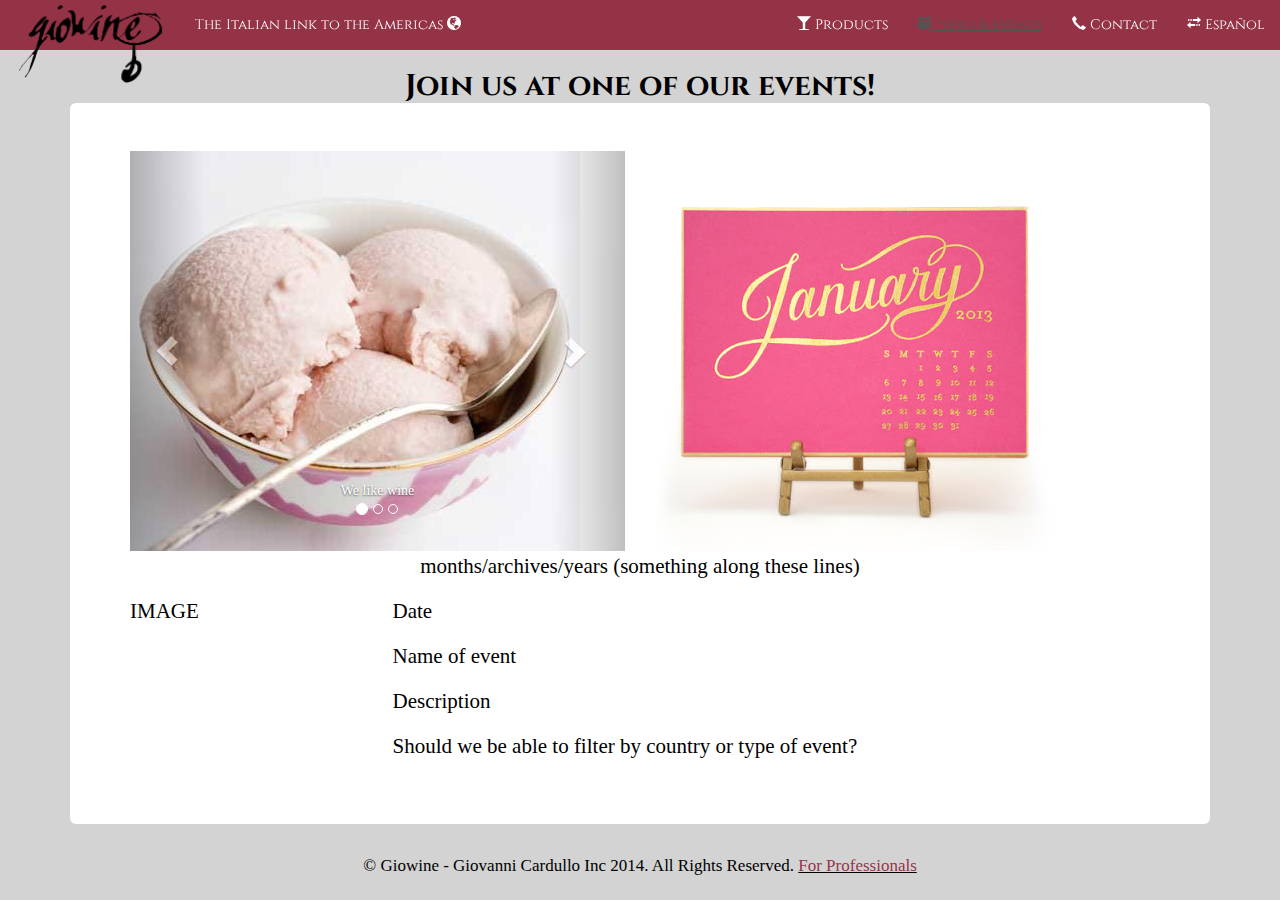
<file: calendar.html>
<!DOCTYPE html>
<html lang="en">
  <head>
    <meta charset="utf-8">
    <meta http-equiv="X-UA-Compatible" content="IE=edge">
    <meta name="viewport" content="width=device-width, initial-scale=1">
    <meta name="description" content="">
    <title>GioWine > Calendar</title>
  
     <!-- Exeternal CSS -->
     <link rel="stylesheet" href="http://cdn.leafletjs.com/leaflet-0.7.3/leaflet.css" />
     <script src="http://cdn.leafletjs.com/leaflet-0.7.3/leaflet.js"></script>
     <link href='http://fonts.googleapis.com/css?family=Cinzel' rel='stylesheet' type='text/css'>
     <link href="css/bootstrap.css" rel="stylesheet">
     <link href="css/main.css" rel="stylesheet">
     
     
  </head>

  <body>


  <header>
  
  <!-- Navbar -->
    <nav class="navbar navbar-default navbar-fixed-top">
      <div class="container-fluid">
        <!-- Brand and toggle get grouped for better mobile display -->
        <div class="navbar-header">
          <button type="button" class="navbar-toggle collapsed" data-toggle="collapse" data-target="#bs-example-navbar-collapse-1">
            <span class="sr-only">Toggle navigation</span>
            <span class="icon-bar"></span>
            <span class="icon-bar"></span>
            <span class="icon-bar"></span>
          </button>
          
           <ul class="nav navbar-nav navbar-left">
           <li class="logo"><a class="navbar-brand" href="index.html"><img src="images/vrais_logo.png"></a></li>
            <li id="italianlink">The Italian link to the Americas <span class="glyphicon glyphicon-globe" aria-hidden="true"></li>
          </ul>
        </div>

       

        <!-- Collect the nav links, forms, and other content for toggling -->
        <div class="collapse navbar-collapse" id="bs-example-navbar-collapse-1">
          <ul class="nav navbar-nav navbar-right"> <!--here-->
            <li><a href="wine.html"><span class="glyphicon glyphicon-glass" aria-hidden="true"></span> Products </a></li>
            <li class="dropdown active">
              <a href="#" class="dropdown-toggle" data-toggle="dropdown" role="button" aria-expanded="false"><span class="glyphicon glyphicon-calendar" aria-hidden="true"></span> News & Events  </a>
              <ul class="dropdown-menu" role="menu">
                <li><a href="#">In the Press</a></li>
                <li><a href="#">What's New</a></li>
                <li><a href="#">Calendar</a></li>
              </ul>
            </li>
            <li><a href="contact.html"><span class="glyphicon glyphicon-earphone" aria-hidden="true"></span> Contact </a></li>
            <li><a href="#"><span class="glyphicon glyphicon-transfer" aria-hidden="true"></span> Español </a></li> 
          </ul>

        </div><!-- /.navbar-collapse -->
      </div><!-- /.container-fluid -->
    </nav>
  
 </header>

 <div class="container center">
      <h2 class="bold">Join us at one of our events!</h2>
  </div>

<br>
<br>
<div class="container">
  <div class="jumbotron">
    <div class="row">
      <div class="col-md-6">

<!-- CAROUSEL-->

 <div id="carousel-example-generic" class="carousel slide" data-ride="carousel">
        <!-- Indicators -->
        <ol class="carousel-indicators">
          <li data-target="#carousel-example-generic" data-slide-to="0" class="active"></li>
          <li data-target="#carousel-example-generic" data-slide-to="1"></li>
          <li data-target="#carousel-example-generic" data-slide-to="2"></li>
        </ol>

        <!-- Wrapper for slides -->
        <div class="carousel-inner" role="listbox">
          <div class="item active">
            <img src="images/test/test.jpg" alt="Try">
            <div class="carousel-caption">
              We like wine
            </div>
          </div>
          <div class="item">
            <img src="images/test/test2.jpg" alt="Try">
            <div class="carousel-caption">
              here at giowine
            </div>
          </div>
          <div class="item">
            <img src="images/test/test3.jpg" alt="Try">
            <div class="carousel-caption">
              yes we do
            </div>
          </div>

        </div>

        <!-- Controls -->
        <a class="left carousel-control" href="#carousel-example-generic" role="button" data-slide="prev">
          <span class="glyphicon glyphicon-chevron-left" aria-hidden="true"></span>
          <span class="sr-only">Previous</span>
        </a>
        <a class="right carousel-control" href="#carousel-example-generic" role="button" data-slide="next">
          <span class="glyphicon glyphicon-chevron-right" aria-hidden="true"></span>
          <span class="sr-only">Next</span>
        </a>
      </div>

<!-- /END CAROUSEL -->



      </div>
      <div class="col-md-6">
      <img src="images/test/calendar.jpg" alt="calendar">
      </div>
    </div><!-- /row -->

    <div class="row">
    <p class="center">months/archives/years (something along these lines)</p>
    </div><!-- /row -->

    <div class="row">
      <div class="col-md-3">
        <div class="article">
          <p>IMAGE</p>
        </div>
      </div>
      <div class="col-md-9">
        <div class="article">
          <p>Date</p>
          <p>Name of event</p>
          <p>Description</p>
          <p>Should we be able to filter by country or type of event?</p>
        </div>
      </div>
    
    
    </div><!-- /row -->
  </div><!-- /jumbotron -->
</div><!-- /container -->



    <!-- Footer -->
    <footer>
      
       <p>© Giowine - Giovanni Cardullo Inc 2014. All Rights Reserved. <u><a href="#">For Professionals</a></u></p>
       
      
    </footer>





   <!-- jQuery -->
    <script src="https://ajax.googleapis.com/ajax/libs/jquery/1.11.0/jquery.min.js"></script>
    <!-- Include all compiled plugins (below), or include individual files as needed -->
    <script src="js/bootstrap.js"></script>
    

  </body>
</html>
</file>
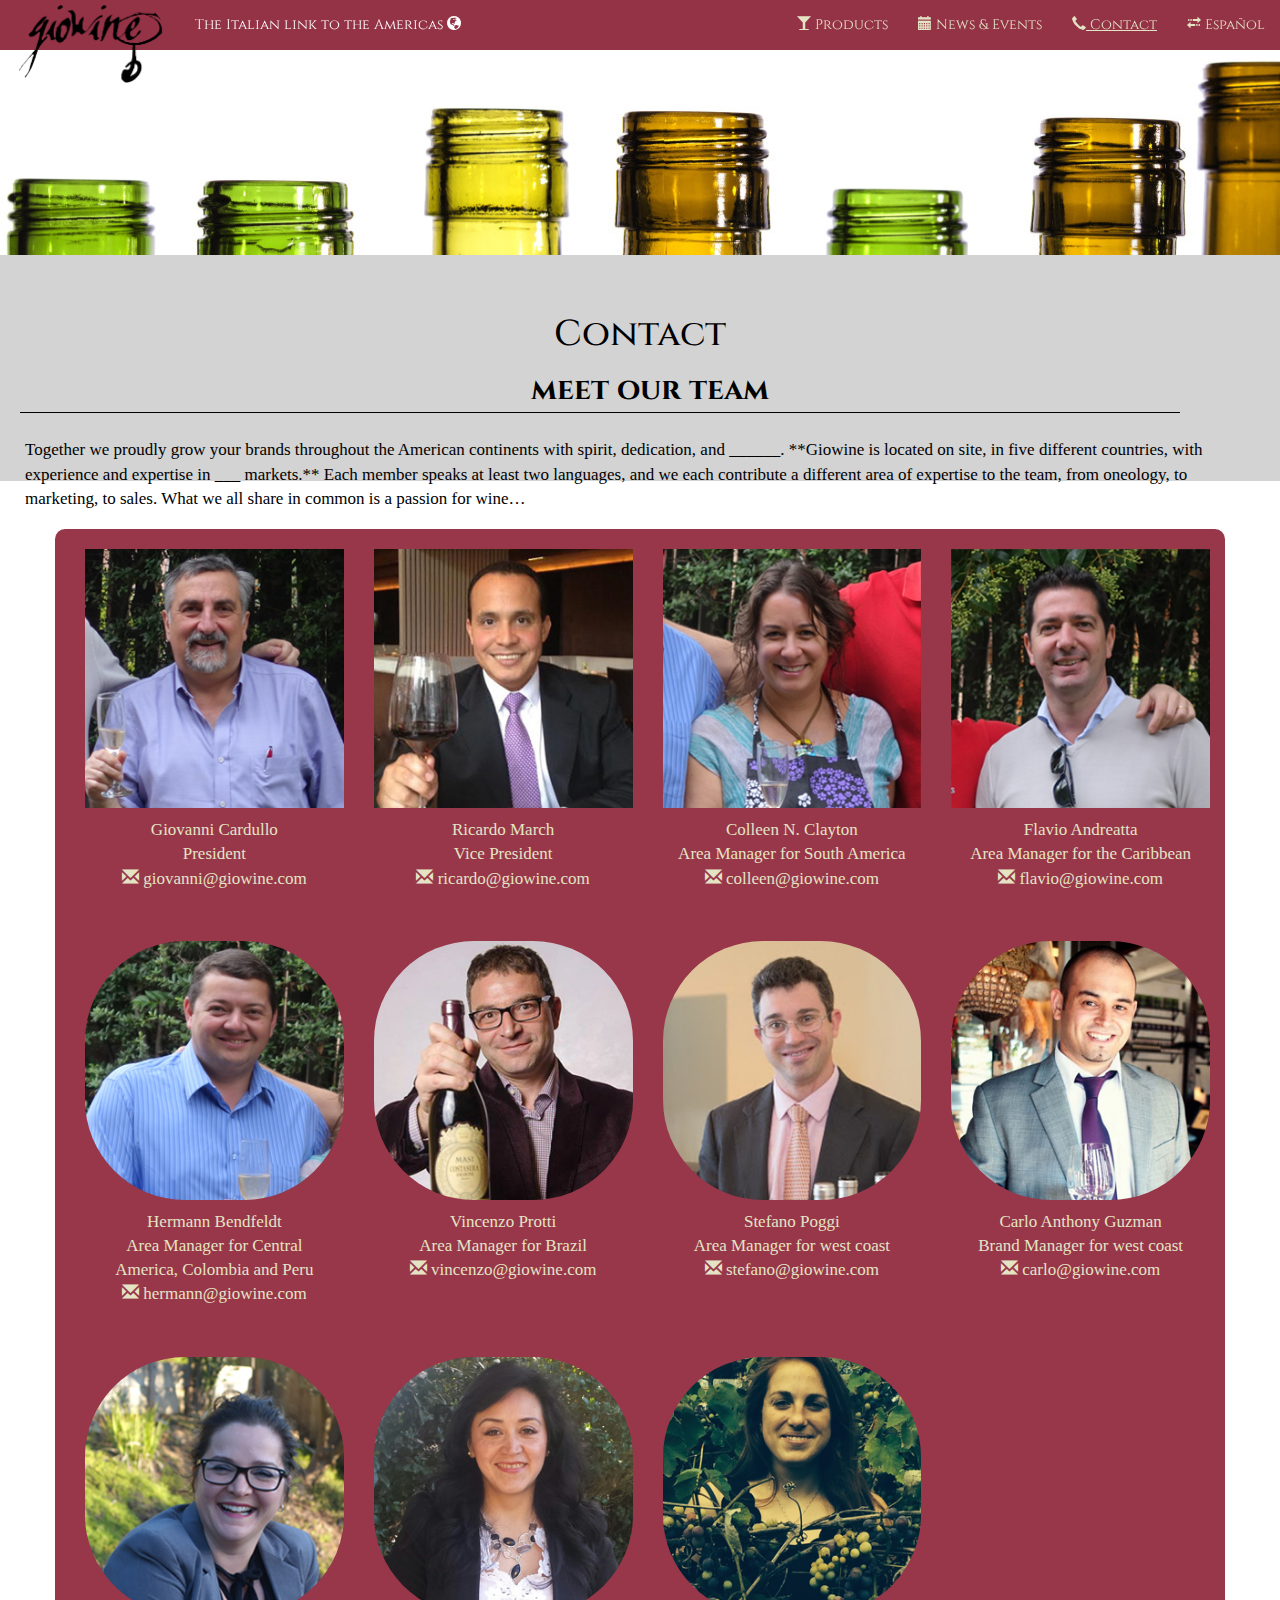
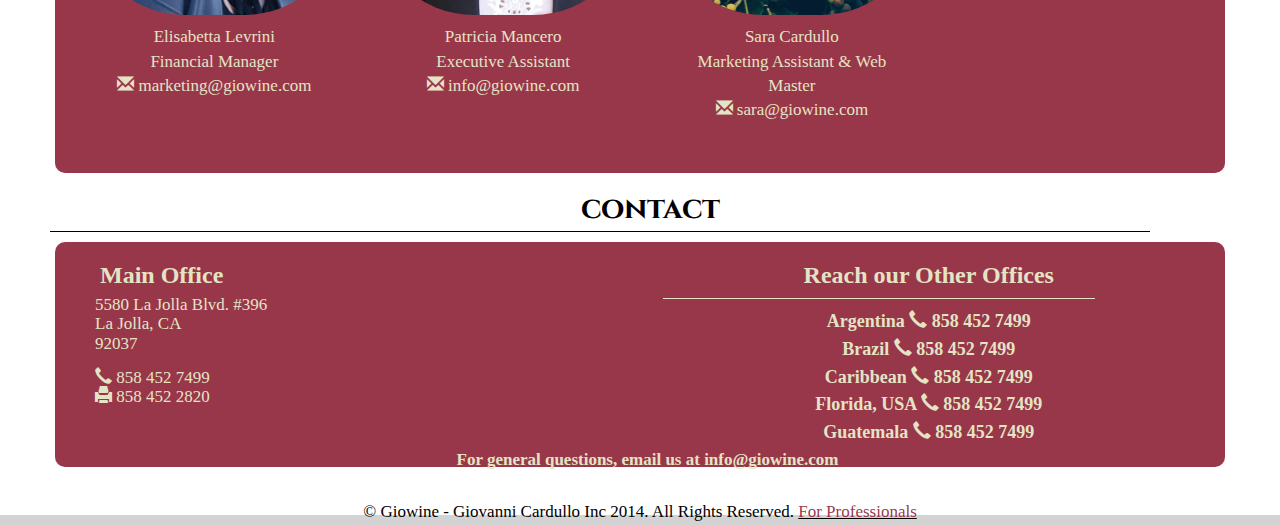
<file: contact.html>
<!DOCTYPE html>
<html lang="en">
  <head>
    <meta charset="utf-8">
    <meta http-equiv="X-UA-Compatible" content="IE=edge">
    <meta name="viewport" content="width=device-width, initial-scale=1">
    <meta name="description" content="">
    <title>Giowine > Contacts</title>

     <!-- Exeternal CSS -->
     <link href='http://fonts.googleapis.com/css?family=Cinzel' rel='stylesheet' type='text/css'>
     <link href="css/bootstrap.css" rel="stylesheet">
     <link href="css/main.css" rel="stylesheet">


  </head>

  <body id="contactbody">


   <header>

  <!-- Navbar -->
    <nav class="navbar navbar-default navbar-fixed-top">
      <div class="container-fluid">
        <!-- Brand and toggle get grouped for better mobile display -->
        <div class="navbar-header">
          <button type="button" class="navbar-toggle collapsed" data-toggle="collapse" data-target="#bs-example-navbar-collapse-1">
            <span class="sr-only">Toggle navigation</span>
            <span class="icon-bar"></span>
            <span class="icon-bar"></span>
            <span class="icon-bar"></span>
          </button>

           <ul class="nav navbar-nav navbar-left">
           <li class="logo"><a class="navbar-brand" href="index.html"><img src="images/vrais_logo.png"></a></li>
            <li id="italianlink">The Italian link to the Americas <span class="glyphicon glyphicon-globe" aria-hidden="true"></li>
          </ul>
        </div>



        <!-- Collect the nav links, forms, and other content for toggling -->
        <div class="collapse navbar-collapse" id="bs-example-navbar-collapse-1">
          <ul class="nav navbar-nav navbar-right"> <!--here-->
            <li><a href="wine.html"><span class="glyphicon glyphicon-glass" aria-hidden="true"></span> Products</a></li>
            <li class="dropdown">
              <a href="#" class="dropdown-toggle" data-toggle="dropdown" role="button" aria-expanded="false"><span class="glyphicon glyphicon-calendar" aria-hidden="true"></span> News & Events </a>
              <ul class="dropdown-menu" role="menu">
                <li><a href="#">In the Press</a></li>
                <li><a href="#">What's New</a></li>
                <li><a href="#">Calendar</a></li>
              </ul>
            </li>
            <li class="active"><a href="contact.html"> <span class="glyphicon glyphicon-earphone" aria-hidden="true"></span> Contact</a></li>
            <li><a href="#"><span class="glyphicon glyphicon-transfer" aria-hidden="true"></span> Español</a> </li>
          </ul>

        </div><!-- /.navbar-collapse -->
      </div><!-- /.container-fluid -->
    </nav>

 </header>


<div class="try height">
</div>


<br>
<br>

        <h1>Contact</h1>
  

        <div id="box">
        <h2 class="bold">meet our team</h2>
        <hr>
      </div>
       
        <div class="team">
       <br>
         <p>Together we proudly grow your brands throughout the American continents with spirit, dedication, and ______. **Giowine is located on site, in five different countries, with experience and expertise in ___ markets.** Each member speaks at least two languages, and we each contribute a different area of expertise to the team, from oneology, to marketing, to sales. What we all share in common is a passion for wine…</p>
       </div>

      <div class="jumbotron" id="nospace">

  
  
       <div class="container">

<br>
        <div class="row">
<!-- Giovanni-->
          <div class="col-md-3">
            <div class="contact">
              <img src="images/contacts/giovanni.jpg">
              <p class="bold">Giovanni Cardullo</p>
              <p>President</p>
              <p>
                <a href="mailto:giovanni@giowine.com?cc=info@giowine.com.com&subject=More%20information%20about%20Giowine&body=Dear Giovanni, %0A%0AI came across your website and I'm interested in more information about Giowine, Inc."><span class="glyphicon glyphicon-envelope" aria-hidden="true"></span> giovanni@giowine.com</a>
              </p>
            </div>
          </div>
<!-- Ricardo-->
          <div class="col-md-3">
            <div class="contact">
               <img src="images/contacts/ricardo.jpg" >
                <p class="bold">Ricardo March</p>
                <p>Vice President</p>
                <p><a href="mailto:ricardo@giowine.com?cc=info@giowine.com.com&subject=More%20information%20about%20Giowine&body=Dear Ricardo, %0A%0AI came across your website and I'm interested in more information about Giowine, Inc."><span class="glyphicon glyphicon-envelope" aria-hidden="true"></span> ricardo@giowine.com</a></p>
            </div>
          </div>

<!-- Colleen-->
          <div class="col-md-3">
            <div class="contact">
              <img src="images/contacts/colleen2.jpg" >
              <p class="bold">Colleen N. Clayton</p>
              <p>Area Manager for South America
              <p><a href="mailto:colleen@giowine.com?cc=info@giowine.com.com&subject=More%20information%20about%20Giowine&body=Dear Colleen, %0A%0AI came across your website and I'm interested in more information about Giowine, Inc."><span class="glyphicon glyphicon-envelope" aria-hidden="true"></span> colleen@giowine.com</a></p>
            </div>
          </div>

<!-- Flavio-->
          <div class="col-md-3">
            <div class="contact">
              <img src="images/contacts/flavio.jpg" >
              <p class="bold">Flavio Andreatta</p>
              <p>Area Manager for the Caribbean</p>
              <p><a href="mailto:flavio@giowine.com?cc=info@giowine.com.com&subject=More%20information%20about%20Giowine&body=Dear Flavio, %0A%0AI came across your website and I'm interested in more information about Giowine, Inc."><span class="glyphicon glyphicon-envelope" aria-hidden="true"></span> flavio@giowine.com</a></p>
            </div>
          </div>
        </div><!-- /row1-->

        <div class="row">
<!-- Hermann-->
          <div class="col-md-3">
            <div class="contact">
              <img src="images/contacts/hermann2.jpg" class="round">
              <p class="bold">Hermann Bendfeldt</p>
              <p>Area Manager for Central America, Colombia and Peru</p>
              <p><a href="mailto:hermann@giowine.com?cc=info@giowine.com.com&subject=More%20information%20about%20Giowine&body=Dear Hermann, %0A%0AI came across your website and I'm interested in more information about Giowine, Inc."><span class="glyphicon glyphicon-envelope" aria-hidden="true"></span> hermann@giowine.com</a></p>
            </div>
          </div>

<!-- Vincenzo-->
          <div class="col-md-3">
            <div class="contact">
              <img src="images/contacts/vincenzo.jpg" class="round">
              <p class="bold">Vincenzo Protti</p>
              <p>Area Manager for Brazil</p>
              <p><a href="mailto:vincenzo@giowine.com?cc=info@giowine.com.com&subject=More%20information%20about%20Giowine&body=Dear Vincenzo, %0A%0AI came across your website and I'm interested in more information about Giowine, Inc."><span class="glyphicon glyphicon-envelope" aria-hidden="true"></span> vincenzo@giowine.com</a></p>
            </div>
          </div>

<!-- Stefano-->
          <div class="col-md-3">
            <div class="contact">
              <img src="images/contacts/stefano.jpg" class="round">
              <p class="bold">Stefano Poggi</p>
              <p>Area Manager for west coast</p>
              <p><a href="mailto:stefano@giowine.com?cc=info@giowine.com.com&subject=More%20information%20about%20Giowine&body=Dear Stefano, %0A%0AI came across your website and I'm interested in more information about Giowine, Inc."><span class="glyphicon glyphicon-envelope" aria-hidden="true"></span> stefano@giowine.com</a></p>
            </div>
          </div>

<!-- Carlo-->
          <div class="col-md-3">
            <div class="contact">
              <img src="images/contacts/carlo.jpg" class="round">
              <p class="bold">Carlo Anthony Guzman</p>
              <p>Brand Manager for west coast</p>
              <p><a href="mailto:carlo@giowine.com?cc=info@giowine.com.com&subject=More%20information%20about%20Giowine&body=Dear Carlo, %0A%0AI came across your website and I'm interested in more information about Giowine, Inc."><span class="glyphicon glyphicon-envelope" aria-hidden="true"></span> carlo@giowine.com</a></p>
            </div>
          </div>
        </div><!-- /row2-->

        <div class="row">
<!-- Elisabetta-->
          <div class="col-md-3">
            <div class="contact">
              <img src="images/contacts/elisabetta.jpg" class="round">
              <p class="bold">Elisabetta Levrini</p>
              <p>Financial Manager</p>
              <p><a href="mailto:marketing@giowine.com?cc=info@giowine.com.com&subject=More%20information%20about%20Giowine&body=Dear Elisabetta, %0A%0AI came across your website and I'm interested in more information about Giowine, Inc."><span class="glyphicon glyphicon-envelope" aria-hidden="true"></span> marketing@giowine.com</a></p>
            </div>
          </div>

<!-- Patricia-->
          <div class="col-md-3">
            <div class="contact">
              <img src="images/contacts/patricia.jpg" class="round">
              <p class="bold">Patricia Mancero</p>
              <p>Executive Assistant</p>
              <p><a href="mailto:info@giowine.com?cc=info@giowine.com.com&subject=More%20information%20about%20Giowine&body=Dear Patricia, %0A%0AI came across your website and I'm interested in more information about Giowine, Inc."><span class="glyphicon glyphicon-envelope" aria-hidden="true"></span> info@giowine.com</a></p>
            </div>
          </div>

<!-- Sara-->
          <div class="col-md-3">
            <div class="contact">
              <img src="images/contacts/sara.jpg" class="round">
              <p class="bold">Sara Cardullo</p>
              <p>Marketing Assistant & Web Master</p>
              <p><a href="mailto:sara@giowine.com?cc=info@giowine.com.com&subject=More%20information%20about%20Giowine&body=Dear Sara, %0A%0AI came across your website and I'm interested in more information about Giowine, Inc."><span class="glyphicon glyphicon-envelope" aria-hidden="true"></span> sara@giowine.com</a></p>
            </div>
          </div>

          <div class="col-md-3">

          </div>

        </div><!-- /row3-->

      </div><!-- /container-->




<div id="box">
        <h2 class="bold">contact</h2>
        <hr>
      </div>
  <div class="container">
  <div class="col-md-6">
              <div class="main_office">
                <h3>Main Office</h3>
  
                  <p>5580 La Jolla Blvd. #396</p>
                  <p>La Jolla, CA</p>
                  <p>92037</p>
                  <br>
                  
                  
                  <p><span class="glyphicon glyphicon-earphone"></span> 858 452 7499</p>
                
                  <p><span class="glyphicon glyphicon-print"></span> 858 452 2820</p>
              </div>
  </div>
  <div class="col-md-6">
               <div class="other_offices">
                <h3 class="center">Reach our Other Offices</h3>
                <hr>
                  <h4 class="center"><strong>Argentina</strong> <span class="glyphicon glyphicon-earphone"> </span> 858 452 7499</p>
                  
                  <h4 class="center"><strong>Brazil</strong> <span class="glyphicon glyphicon-earphone"></span> 858 452 7499</p>
                  
                  <h4 class="center"> <strong>Caribbean</strong> <span class="glyphicon glyphicon-earphone"></span> 858 452 7499</p>
                  
                  <h4 class="center"><strong>Florida, USA</strong> <span class="glyphicon glyphicon-earphone"></span> 858 452 7499</p>
                  
                  <h4 class="center"><strong>Guatemala</strong> <span class="glyphicon glyphicon-earphone"></span> 858 452 7499</p>
                </div>
  </div>
              <br>
              <br>
              <p class="center"><strong>For general questions, email us at <a href="mailto:info@giowine.com?cc=info@giowine.com.com&subject=More%20information%20about%20Giowine&body=Hello, %0A%0AI came across your website and I'm interested in more information about Giowine, Inc.">info@giowine.com</a></strong></p>
             
          </div>  <!-- /row -->

      </div>  <!-- /container -->

</div><!-- /end footer-->




      </div><!-- /Jumbotron-->




    <!-- Footer -->

    <footer>

       <p>© Giowine - Giovanni Cardullo Inc 2014. All Rights Reserved. <u><a href="#">For Professionals</a></u></p>

    </footer>

<!-- jQuery -->
    <script src="https://ajax.googleapis.com/ajax/libs/jquery/1.11.0/jquery.min.js"></script>
    <!-- Include all compiled plugins (below), or include individual files as needed -->
    <script src="js/bootstrap.js"></script>


  </body>
</html>
</file>
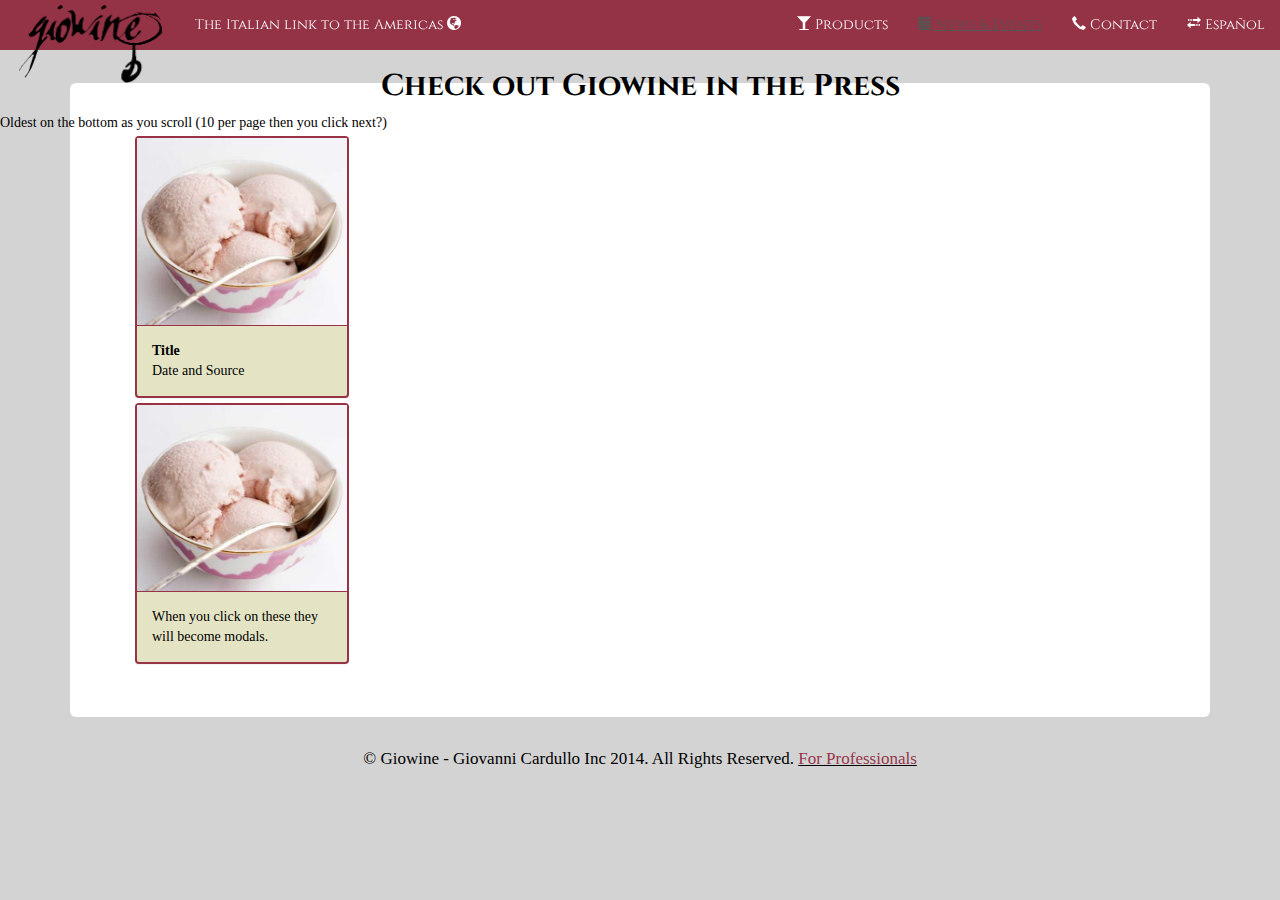
<file: inthepress.html>
<!DOCTYPE html>
<html lang="en">
  <head>
    <meta charset="utf-8">
    <meta http-equiv="X-UA-Compatible" content="IE=edge">
    <meta name="viewport" content="width=device-width, initial-scale=1">
    <meta name="description" content="">
    <title>GioWine > Press Review</title>
  
     <!-- Exeternal CSS -->
     <link rel="stylesheet" href="http://cdn.leafletjs.com/leaflet-0.7.3/leaflet.css" />
     <script src="http://cdn.leafletjs.com/leaflet-0.7.3/leaflet.js"></script>
     <link href='http://fonts.googleapis.com/css?family=Cinzel' rel='stylesheet' type='text/css'>
     <link href="css/bootstrap.css" rel="stylesheet">
     <link href="css/main.css" rel="stylesheet">
     
     
  </head>

  <body>


  <header>
    
  

  <!-- Navbar -->
    <nav class="navbar navbar-default navbar-fixed-top">
      <div class="container-fluid">
        <!-- Brand and toggle get grouped for better mobile display -->
        <div class="navbar-header">
          <button type="button" class="navbar-toggle collapsed" data-toggle="collapse" data-target="#bs-example-navbar-collapse-1">
            <span class="sr-only">Toggle navigation</span>
            <span class="icon-bar"></span>
            <span class="icon-bar"></span>
            <span class="icon-bar"></span>
          </button>
          
           <ul class="nav navbar-nav navbar-left">
           <li class="logo"><a class="navbar-brand" href="index.html"><img src="images/vrais_logo.png"></a></li>
            <li id="italianlink">The Italian link to the Americas <span class="glyphicon glyphicon-globe" aria-hidden="true"></li>
          </ul>
        </div>

       

        <!-- Collect the nav links, forms, and other content for toggling -->
        <div class="collapse navbar-collapse" id="bs-example-navbar-collapse-1">
          <ul class="nav navbar-nav navbar-right"> <!--here-->
            <li><a href="wine.html"><span class="glyphicon glyphicon-glass" aria-hidden="true"></span> Products </a></li>
            <li class="dropdown active">
              <a href="#" class="dropdown-toggle" data-toggle="dropdown" role="button" aria-expanded="false"><span class="glyphicon glyphicon-calendar" aria-hidden="true"></span> News & Events  </a>
              <ul class="dropdown-menu" role="menu">
                <li><a href="#">In the Press</a></li>
                <li><a href="#">What's New</a></li>
                <li><a href="#">Calendar</a></li>
              </ul>
            </li>
            <li><a href="contact.html"><span class="glyphicon glyphicon-earphone" aria-hidden="true"></span> Contact </a></li>
            <li><a href="#"><span class="glyphicon glyphicon-transfer" aria-hidden="true"></span> Español </a></li> 
          </ul>

        </div><!-- /.navbar-collapse -->
      </div><!-- /.container-fluid -->
    </nav>
  
 </header>


    <div class="container center">
      <h2 class="bold">Check out Giowine in the Press</h2>
    </div>

Oldest on the bottom as you scroll (10 per page then you click next?)
<div class="container">
  <div class="jumbotron">
    

<div class="box panel panel-default masonry-brick">
  <img src="images/test/test.jpg">
<div class="panel-body">
  <strong>Title </strong><br>
  Date and Source
  </div>
</div>

<div class="box panel panel-default masonry-brick">
  <img src="images/test/test.jpg">
<div class="panel-body">
  When you click on these they will become modals.
  </div>
</div>

        
        
      
  </div><!-- /jumbotron -->
 </div><!-- /container -->

    <!-- Footer -->
    <footer>
      
       <p>© Giowine - Giovanni Cardullo Inc 2014. All Rights Reserved. <u><a href="#">For Professionals</a></u></p>
       
      
    </footer>





   <!-- jQuery -->
    <script src="https://ajax.googleapis.com/ajax/libs/jquery/1.11.0/jquery.min.js"></script>
    <!-- Include all compiled plugins (below), or include individual files as needed -->
    <script src="js/bootstrap.js"></script>
    

  </body>
</html>
</file>
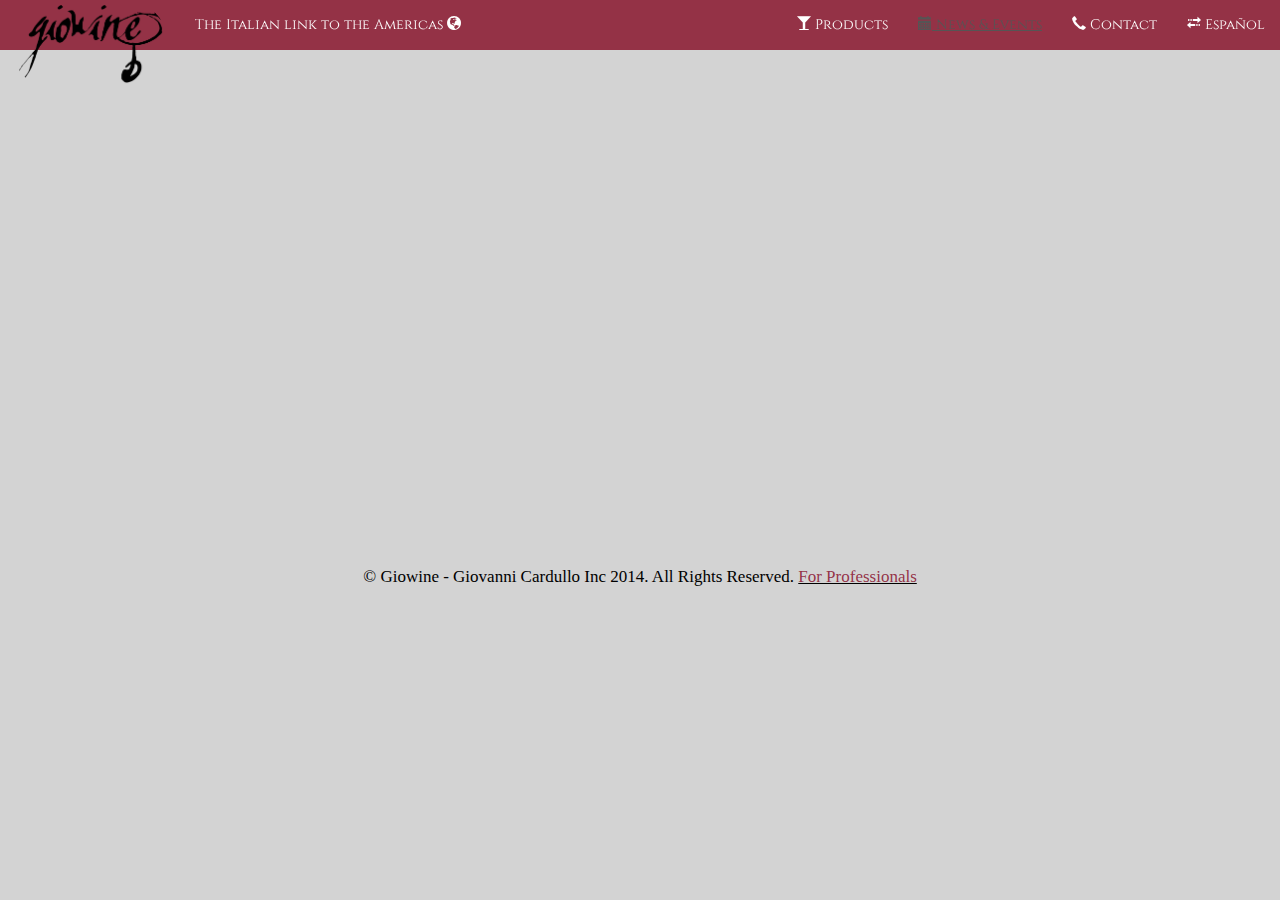
<file: whatsnew.html>
<!DOCTYPE html>
<html lang="en">
  <head>
    <meta charset="utf-8">
    <meta http-equiv="X-UA-Compatible" content="IE=edge">
    <meta name="viewport" content="width=device-width, initial-scale=1">
    <meta name="description" content="">
    <title>GioWine > What's New</title>
  
     <!-- Exeternal CSS -->
     <link rel="stylesheet" href="http://cdn.leafletjs.com/leaflet-0.7.3/leaflet.css" />
     <script src="http://cdn.leafletjs.com/leaflet-0.7.3/leaflet.js"></script>
     <link href='http://fonts.googleapis.com/css?family=Cinzel' rel='stylesheet' type='text/css'>
     <link href="css/bootstrap.css" rel="stylesheet">
      <link rel="stylesheet" href="css/leaflet.awesome-markers.css">
     <script src="js/leaflet.awesome-markers.js"></script>
       <script src="https://ajax.googleapis.com/ajax/libs/jquery/1.11.0/jquery.min.js"></script>
     <link href="css/main.css" rel="stylesheet">
     
     
  </head>

  <body>


  <header>
    
  

  <!-- Navbar -->
    <nav class="navbar navbar-default navbar-fixed-top">
      <div class="container-fluid">
        <!-- Brand and toggle get grouped for better mobile display -->
        <div class="navbar-header">
          <button type="button" class="navbar-toggle collapsed" data-toggle="collapse" data-target="#bs-example-navbar-collapse-1">
            <span class="sr-only">Toggle navigation</span>
            <span class="icon-bar"></span>
            <span class="icon-bar"></span>
            <span class="icon-bar"></span>
          </button>
          
           <ul class="nav navbar-nav navbar-left">
           <li class="logo"><a class="navbar-brand" href="index.html"><img src="images/vrais_logo.png"></a></li>
            <li id="italianlink">The Italian link to the Americas <span class="glyphicon glyphicon-globe" aria-hidden="true"></li>
          </ul>
        </div>

       

        <!-- Collect the nav links, forms, and other content for toggling -->
        <div class="collapse navbar-collapse" id="bs-example-navbar-collapse-1">
          <ul class="nav navbar-nav navbar-right"> <!--here-->
            <li><a href="wine.html"><span class="glyphicon glyphicon-glass" aria-hidden="true"></span> Products </a></li>
            <li class="dropdown active">
              <a href="#" class="dropdown-toggle" data-toggle="dropdown" role="button" aria-expanded="false"><span class="glyphicon glyphicon-calendar" aria-hidden="true"></span> News & Events  </a>
              <ul class="dropdown-menu" role="menu">
                <li><a href="#">In the Press</a></li>
                <li><a href="#">What's New</a></li>
                <li><a href="#">Calendar</a></li>
              </ul>
            </li>
            <li><a href="contact.html"><span class="glyphicon glyphicon-earphone" aria-hidden="true"></span> Contact </a></li>
            <li><a href="#"><span class="glyphicon glyphicon-transfer" aria-hidden="true"></span> Español </a></li> 
          </ul>

        </div><!-- /.navbar-collapse -->
      </div><!-- /.container-fluid -->
    </nav>
  
 </header>


 <!-- MAP-->
                <div id="map">
                  <script>
                    var map = L.map('map', {
                      center: [46.2157467,2.2096957],
                      zoom: 0,
                      minZoom: 5,
                      maxZoom: 5,
                      scrollWheelZoom: false,
                      doubleClickZoom: false,
                      dragging: false,
                      touchZoom: false,
                      zoomControl: false
                    });

var Thunderforest_Outdoors = L.tileLayer('http://{s}.tile.thunderforest.com/outdoors/{z}/{x}/{y}.png', {
  attribution: '&copy; <a href="http://www.opencyclemap.org">OpenCycleMap</a>, &copy; <a href="http://www.openstreetmap.org/copyright">OpenStreetMap</a>',


                      minZoom: 1,
                      maxZoom: 16
                    }).addTo(map);


                 
// marker.bindPopup('<p>Hello world!<br />This is a nice popup.</p>');
// Alert code:
//marker.on('click', function() {
//alert(1);
//});



var marker = L.marker([44.8423155,-0.5813319]);
marker.addTo(map);
marker.bindPopup("Bordeaux").openPopup();

var marker = L.marker([44.456522,1.4390129]);
marker.addTo(map);
marker.bindPopup("Cahors").openPopup();

var marker = L.marker([48.976054, 4.382627]);
marker.addTo(map);
marker.bindPopup("Champagne").openPopup();

var marker = L.marker([47.2780655,4.1823779]);
marker.addTo(map);
marker.bindPopup("Burgundy").openPopup();

var marker = L.marker([44.0758227,4.6704557]);
marker.addTo(map);
marker.bindPopup("Rhone Valley").openPopup();



// marker.on('mouseover', function() {
//   var icon = marker._icon;
//   $(icon).addClass('animated pulse');
//   $(icon).one('webkitAnimationEnd mozAnimationEnd MSAnimationEnd oanimationend animationend', function(){
//     $(icon).removeClass('animated pulse');
//   });
// });
</script>
</div><!-- /MAP-->








    <!-- Footer -->
    <footer>
      
       <p>© Giowine - Giovanni Cardullo Inc 2014. All Rights Reserved. <u><a href="#">For Professionals</a></u></p>
       
      
    </footer>





   <!-- jQuery -->
    <script src="https://ajax.googleapis.com/ajax/libs/jquery/1.11.0/jquery.min.js"></script>
    <!-- Include all compiled plugins (below), or include individual files as needed -->
    <script src="js/bootstrap.js"></script>
    

  </body>
</html>
</file>
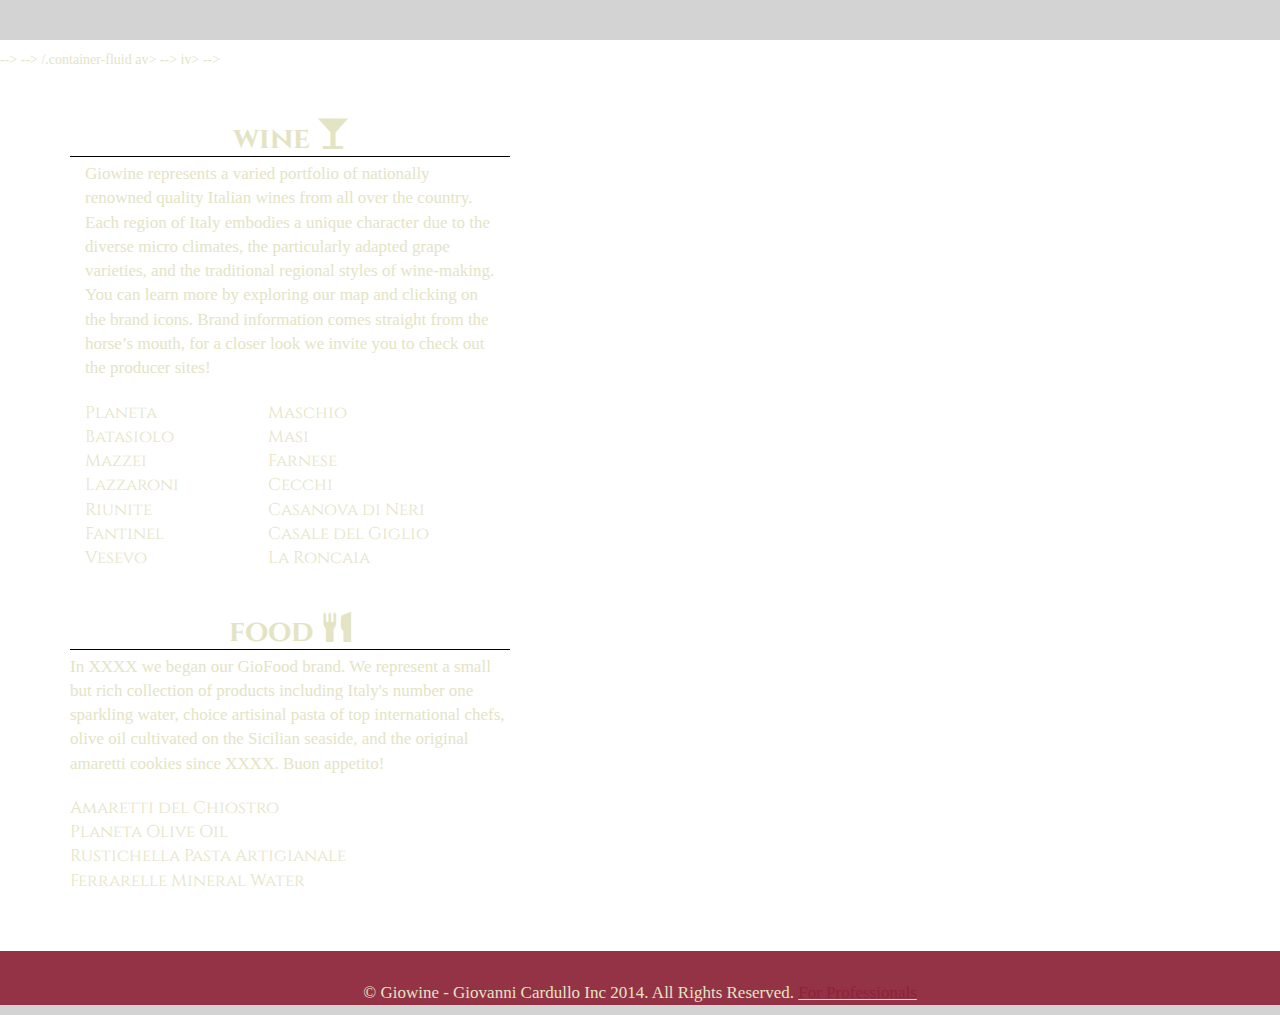
<file: wine.html>
<!DOCTYPE html>
<html lang="en">
  <head>
    <meta charset="utf-8">
    <meta http-equiv="X-UA-Compatible" content="IE=edge">
    <meta name="viewport" content="width=device-width, initial-scale=1">
    <meta name="description" content="">
    <title>Giowine > Wine</title>

     <!-- Exeternal CSS -->
     <link rel="stylesheet" href="http://cdn.leafletjs.com/leaflet-0.7.3/leaflet.css" />
     <script src="http://cdn.leafletjs.com/leaflet-0.7.3/leaflet.js"></script>
     <link href='http://fonts.googleapis.com/css?family=Cinzel' rel='stylesheet' type='text/css'>
     <link href="//netdna.bootstrapcdn.com/bootstrap/3.0.3/css/bootstrap.min.css" rel="stylesheet">
     <link href="css/bootstrap.css" rel="stylesheet">
     <link rel="stylesheet" href="css/leaflet.awesome-markers.css">
     <script src="js/leaflet.awesome-markers.js"></script>
     <script src="js/underscore-min.js"></script>
     <!-- jQuery -->
    <script src="https://ajax.googleapis.com/ajax/libs/jquery/1.11.0/jquery.min.js"></script>

     <link href="css/main.css" rel="stylesheet">


  </head>

  <body id="winebody">

   <header>




  <!-- <!-- <!-- Navbar -->
   <!-- <!--  <nav class="navbar navbar-default navbar-fixed-top">
      <div class="container-fluid">
        <!-- Brand and toggle get grouped for better mobile display -->
        <!-- <div class="navbar-header">
          <button type="button" class="navbar-toggle collapsed" data-toggle="collapse" data-target="#bs-example-navbar-collapse-1">
            <span class="sr-only">Toggle navigation</span>
            <span class="icon-bar"></span>
            <span class="icon-bar"></span>
            <span class="icon-bar"></span>
          </button>

           <ul class="nav navbar-nav navbar-left">
             <li class="logo"><a class="navbar-brand" href="index.html"><img src="images/vrais_logo.png"></a></li>
             <li id="italianlink">The Italian link to the Americas <span class="glyphicon glyphicon-globe" aria-hidden="true"></li>
          </ul>
        </div> -->
 --> -->


        <!-- Collect the nav links, forms, and other content for toggling -->
      <!-- <!--   <div class="collapse navbar-collapse" id="bs-example-navbar-collapse-1">
          <ul class="nav navbar-nav navbar-right"> <!--here-->
           <!-- <li class="active"><a href="wine.html"><span class="glyphicon glyphicon-glass" aria-hidden="true"></span> Products</a></li>
            <li class="dropdown">
              <a href="#" class="dropdown-toggle" data-toggle="dropdown" role="button" aria-expanded="false"> <span class="glyphicon glyphicon-calendar" aria-hidden="true"></span> News & Events</a>
              <ul class="dropdown-menu" role="menu">
                <li><a href="#">In the Press</a></li>
                <li><a href="#">What's New</a></li>
                <li><a href="#">Calendar</a></li>
              </ul>
            </li>
            <li><a href="contact.html"><span class="glyphicon glyphicon-earphone" aria-hidden="true"></span> Contact </a></li>
            <li><a href="#"><span class="glyphicon glyphicon-transfer" aria-hidden="true"></span> Español </a></li>
          </ul> -->

       <!--  </div><!-- /.navbar-collapse -->
      </div>/.container-fluid
    </n -->av>

<!--  </header> --> -->

<!-- <div class="try">
</d -->iv>  -->


<!-- /TRYING -->
<!-- <div class="bg" data-zero="background" data-fivehundred="background-position:50%">
</div>
 -->


<br>
<br>
  <div class="jumbotron">
    <div class="blurb">
    <div class="row">
    <div class="col-md-5">
      <div class="container">
        <div class="row">

        <h2>wine <span class="glyphicon glyphicon-glass" aria-hidden="true"></h2>
          <hr>

        <div class="row">
          <div class="col-md-12">
          <p>Giowine represents a varied portfolio of nationally renowned quality Italian wines from all over the country. Each region of Italy embodies a unique character due to the diverse micro climates, the particularly adapted grape varieties, and the traditional regional styles of wine-making. You can learn more by exploring our map and clicking on the brand icons.  Brand information comes straight from the horse’s mouth, for a closer look we invite you to check out the producer sites!
          </p>
          </div>
        </div>
        <br>
        <div id="the_wines" class="row font">
          <div class="col-md-5">
              <p class="bold" data-name="planeta" >Planeta</p>
              <p class="bold" data-name="batasiolo" >Batasiolo</p>
              <p class="bold" data-name="mazzei" >Mazzei</p>
              <p class="bold" data-name="lazzaroni" >Lazzaroni</p>
              <p class="bold" data-name="riunite" >Riunite</p>
              <p class="bold" data-name="fantinel" >Fantinel</p>
              <p class="bold" data-name="vesevo" >Vesevo</p>
           </div>
           <div class="col-md-7">
              <p class="bold" data-name="maschio" >Maschio</p>
              <p class="bold" data-name="masi" >Masi</p>
              <p class="bold" data-name="farnese" >Farnese</p>
              <p class="bold" data-name="cecchi" >Cecchi</p>
              <p class="bold" data-name="casanova" >Casanova di Neri</p>
              <p class="bold" data-name="casale" >Casale del Giglio</p>
              <p class="bold" data-name="roncaia" >La Roncaia</p>
           </div>
         </div><!--/endrow-->


        </div>

<br>
        <div class="row">
        <h2>food <span class="glyphicon glyphicon-cutlery" aria-hidden="true"></h2>
        <hr>
        <p>In XXXX we began our GioFood brand. We represent a small but rich collection of products including Italy's number one sparkling water, choice artisinal pasta of top international chefs, olive oil cultivated on the Sicilian seaside, and the original amaretti cookies since XXXX. Buon appetito!</p>
        <br>
        <div id="the_foods" class="row font">
          <p data-name="amaretti" >Amaretti del Chiostro</p>
          <p data-name="olio" >Planeta Olive Oil</p>
          <p data-name="rustichella" >Rustichella Pasta Artigianale</p>
          <p data-name="ferrarelle" >Ferrarelle Mineral Water</p>
       </div><!--/endrow-->

        </div>


      </div>
    </div>
    <div class="col-md-7">
    <div id="map2">
      <script>
        var map = L.map('map2', {
          center: [41.933138, 12.661501],
             // french 
             // center: [46.2157467,2.2096957],
          zoom: 6,
          minZoom: 6,
          maxZoom: 6,
           scrollWheelZoom: false,
           doubleClickZoom: false,
           dragging: false,
           touchZoom: false,
           zoomControl: false
        });

        var Thunderforest_Outdoors = L.tileLayer('http://{s}.tile.thunderforest.com/outdoors/{z}/{x}/{y}.png', {
  attribution: '&copy; <a href="http://www.opencyclemap.org">OpenCycleMap</a>, &copy; <a href="http://www.openstreetmap.org/copyright">OpenStreetMap</a>',


                      minZoom: 1,
                      maxZoom: 16
                    }).addTo(map);

        var markers_data = {

          // french
          // planeta:      {name: 'planeta',     coord:[44.8423155,-0.5813319],  modal:'#myModal',   icon:{type:'glyphicon-glass',   color:'darkpurple'}, marker:null},
          // batasiolo:    {name: 'batasiolo',   coord:[44.456522,1.4390129],   modal:'#myModal2',  icon:{type:'glyphicon-glass',   color:'darkpurple'}, marker:null},
          // maschio:      {name: 'maschio',     coord:[48.976054, 4.382627],    modal:'#myModal3',  icon:{type:'glyphicon-glass',   color:'darkpurple'}, marker:null},
          // mazzei:       {name: 'mazzei',      coord:[47.2780655,4.1823779],    modal:'#myModal4',  icon:{type:'glyphicon-glass',   color:'darkpurple'}, marker:null},
          // farnese:      {name: 'farnese',     coord:[44.0758227,4.6704557],    modal:'#myModal5',  icon:{type:'glyphicon-glass',   color:'darkpurple'}, marker:null},

           planeta:      {name: 'planeta',     coord:[37.5973,13.027982],  modal:'#myModal',   icon:{type:'glyphicon-glass',   color:'darkpurple'}, marker:null},

          batasiolo:    {name: 'batasiolo',   coord:[44.63769,7.94213],   modal:'#myModal2',  icon:{type:'glyphicon-glass',   color:'darkpurple'}, marker:null},

          maschio:      {name: 'maschio',     coord:[45.847865,12.42819],    modal:'#myModal3',  icon:{type:'glyphicon-glass',   color:'darkpurple'}, marker:null},
          mazzei:       {name: 'mazzei',      coord:[43.435491,11.306303],    modal:'#myModal4',  icon:{type:'glyphicon-glass',   color:'darkpurple'}, marker:null},
          farnese:      {name: 'farnese',     coord:[42.352734,14.401073],    modal:'#myModal5',  icon:{type:'glyphicon-glass',   color:'darkpurple'}, marker:null}
          ,
          fantinel:     {name: 'fantinel',    coord:[46.106565,12.836795],    modal:'#myModal6',  icon:{type:'glyphicon-glass',   color:'darkpurple'}, marker:null},
          riunite:      {name: 'riunite',     coord:[44.4355049,10.9767866],  modal:'#myModal7',  icon:{type:'glyphicon-glass',   color:'darkpurple'}, marker:null},
          casanova:     {name: 'casanova',    coord:[43.057149,11.5219],      modal:'#myModal8',  icon:{type:'glyphicon-glass',   color:'darkpurple'}, marker:null},
          masi:         {name: 'masi',        coord:[45.523359,10.863783],    modal:'#myModal9',  icon:{type:'glyphicon-glass',   color:'darkpurple'}, marker:null},
          lazzaroni:    {name: 'lazzaroni',   coord:[45.4015845,9.059264],    modal:'#myModal10', icon:{type:'glyphicon-glass',   color:'darkpurple'}, marker:null},
          casale:       {name: 'casale',      coord:[41.880312,12.486956],    modal:'#myModal11', icon:{type:'glyphicon-glass',   color:'darkpurple'}, marker:null},
          cecchi:       {name: 'cecchi',      coord:[43.863751,10.248668],    modal:'#myModal12', icon:{type:'glyphicon-glass',   color:'darkpurple'}, marker:null},
          vesevo:       {name: 'vesevo',      coord:[40.861278,14.737792],    modal:'#myModal13', icon:{type:'glyphicon-glass',   color:'darkpurple'}, marker:null},
          roncaia:      {name: 'roncaia',     coord:[42.352675, 14.393177],    modal:'#myModal16', icon:{type:'glyphicon-glass',   color:'darkpurple'}, marker:null},

          duca:      {name: 'duca',     coord:[40.089552,18.29701],    modal:'#myModal16', icon:{type:'glyphicon-glass',   color:'darkpurple'}, marker:null},

          // rustichella:  {name: 'rustichella', coord:[42.396833,13.56532],     modal:'#myModal14', icon:{type:'glyphicon-cutlery', color:'green'},      marker:null},
          // ferrarelle:   {name: 'ferrarelle',  coord:[41.26142,14.1498185],    modal:'#myModal15', icon:{type:'glyphicon-cutlery', color:'green'},      marker:null},
          // amaretti:     {name: 'amaretti',    coord:[45.6867005,8.9315245],   modal:'#myModal17', icon:{type:'glyphicon-cutlery', color:'green'},      marker:null},
          // olio:         {name: 'olio',        coord:[37.6042748,12.9660447],  modal:'#myModal18', icon:{type:'glyphicon-cutlery', color:'green'},      marker:null}
        };

        _.map(markers_data, function(data, key){
          var icon = L.AwesomeMarkers.icon({
            icon: 'glyphicon '+data.icon.type,
            markerColor: data.icon.color,
            iconColor: 'white',
            extraClasses: data.name
          });
          var marker = L.marker(data.coord, {icon: icon}).addTo(map);
          marker.on('mouseover', function() {
              console.log(data.name);
          })
          marker.on('click', function() {
              console.log(data.modal);
              $(data.modal).modal('toggle');
          });
          data.marker = marker;
        });

        var overShow = function(name) {
          _.map(markers_data, function(data, k){
            if ((name != k) && (data.marker.options.opacity != 0.2))
              data.marker.setOpacity(0.2);
            else if (data.marker.options.opacity != 1)
              data.marker.setOpacity(1);
          });
        };
        var allTheSame = function() {
          _.map(markers_data, function(data, k){
            if (data.marker.options.opacity != 1)
              data.marker.setOpacity(1);
          });
        };

        $('#the_foods p[data-name]').each(function(index, element) {
          var key = $(element).attr('data-name');
          var marker = markers_data[key].marker;
          $(element).on('mouseleave', allTheSame);
          $(element).on('mouseover', function(e) {
             overShow(key);
          });

          $(element).on('click', function() {
            $(markers_data[key].modal).modal('toggle');
          });

        });
        $('#the_wines p[data-name]').each(function(index, element) {
          var key = $(element).attr('data-name');
          var marker = markers_data[key].marker;
          $(element).on('mouseleave', allTheSame);
          $(element).on('mouseover', function(e) {
             overShow(key);
          });
          $(element).on('click', function() {
            $(markers_data[key].modal).modal('toggle');
          });

        });
      </script>
    </div><!-- /MAP-->

  </div>







  <!--Modals-->

  <!--PLANETA-->

  <div class="modal fade" id="myModal" tabindex="-1" role="dialog" aria-labelledby="myModalLabel" aria-hidden="true">
  <div class="modal-dialog">
    <div class="modal-content">
      <div class="modal-header">
        <button type="button" class="close" data-dismiss="modal" aria-label="Close"><span aria-hidden="true">&times;</span></button>
        <h4 class="modal-title" id="myModalLabel">PLANETA</h4>
      </div>
      <div class="modal-body">
        <img src="images/winery/planeta.jpg" alt="Planeta Winery" class="full">
        <p class="caption">A bottle of Planeta Chardonny ready for tasting | Region: Sicilia</p>

         <blockquote><p>Planeta represents not just one, but six ways of developing the territory, in six different settings between Sambuca di Sicilia and Menfi: there are six Planeta wine producing estates, each one with a specific research and development project.</p></blockquote>
      </div>
      <div class="modal-footer">

      <img src="images/brands/planeta.png" alt="Planeta logo"><a href="http://www.planeta.it" target="_blank"><button type="button" class="btn btn-default">View Website</button></a>
      <button type="button" class="btn btn-default" data-dismiss="modal">Close</button>

      </div>
    </div>
  </div>
</div>

<!--BATASIOLO-->

  <div class="modal fade" id="myModal2" tabindex="-1" role="dialog" aria-labelledby="myModalLabel" aria-hidden="true">
  <div class="modal-dialog">
    <div class="modal-content">
      <div class="modal-header">
        <button type="button" class="close" data-dismiss="modal" aria-label="Close"><span aria-hidden="true">&times;</span></button>
        <h4 class="modal-title" id="myModalLabel">BATASIOLO</h4>
      </div>
      <div class="modal-body">
      <img src="images/winery/harvest.jpg" alt="Batasiolo Winery" class="full">
        <p class="caption">Harvest time at the Batasiolo vineyards | Region: Piemonte</p>

        <blockquote><p>In the old local dialect the word 'beni' means a property or estate, and it is this idea of the unbreakable bond existing between the farmer and his vineyard which is encapsulated in the name 'Beni di Batasiolo.' </p></blockquote>
      </div>
      <div class="modal-footer">
      
      <img src="images/brands/batasiolo.png" alt="Batasiolo logo">
      <a href="http://www.batasiolo.com/" target="_blank"><button type="button" class="btn btn-default">View Website</button></a>
      <button type="button" class="btn btn-default" data-dismiss="modal">Close</button>

      </div>
    </div>
  </div>
</div>


<!--MASCHIO-->

  <div class="modal fade" id="myModal3" tabindex="-1" role="dialog" aria-labelledby="myModalLabel" aria-hidden="true">
  <div class="modal-dialog">
    <div class="modal-content">
      <div class="modal-header">
        <button type="button" class="close" data-dismiss="modal" aria-label="Close"><span aria-hidden="true">&times;</span></button>
        <h4 class="modal-title" id="myModalLabel">MASCHIO</h4>
      </div>
      <div class="modal-body">
        <iframe width="100%" height="375" src="https://www.youtube.com/embed/vd-MMShhxRs" frameborder="0" allowfullscreen></iframe>
         <p class="caption">Maschios 2012 commercial for their Pinot Rosa wine, giving tasters a "sparkling moment" | Region: Veneto</p>
        <blockquote><p>These are products that satisfy even the most demanding palates at the most particular moments. For over 40 years Maschio has been a synonym of quality and a guarantee of success.  </p></blockquote>
      </div>
      <div class="modal-footer">

      <img src="images/brands/maschio.png" alt="Cantine Maschio logo">
      <a href="http://www.cantinemaschio.it/en" target="_blank"><button type="button" class="btn btn-default">View Website</button></a>
      <button type="button" class="btn btn-default" data-dismiss="modal">Close</button>

      </div>
    </div>
  </div>
</div>


<!--MAZZEI-->

  <div class="modal fade" id="myModal4" tabindex="-1" role="dialog" aria-labelledby="myModalLabel" aria-hidden="true">
  <div class="modal-dialog">
    <div class="modal-content">
      <div class="modal-header">
        <button type="button" class="close" data-dismiss="modal" aria-label="Close"><span aria-hidden="true">&times;</span></button>
        <h4 class="modal-title" id="myModalLabel">MAZZEI</h4>
      </div>
      <div class="modal-body">
      <img src="images/winery/mazzei.jpg" alt="Mazzei Winery" class="full">
       <p class="caption">The Mazzei vineyards are visible from the village of Gelso | Region: Toscana</p>
        <blockquote><p>Today, after almost <strong>six centuries</strong>, the Mazzei family still devotes itself to winemaking, with constant commitment, an eye towards innovation, and an abiding respect for the land.</p></blockquote>
      </div>
      <div class="modal-footer">

      <img src="images/brands/mazzei.png" alt="Mazzei logo">
      <a href="http://www.mazzei.it/eng_intro/no_intro:1/" target="_blank"><button type="button" class="btn btn-default">View Website</button></a>
      <button type="button" class="btn btn-default" data-dismiss="modal">Close</button>

      </div>
    </div>
  </div>
</div>


<!--FARNESE-->

  <div class="modal fade" id="myModal5" tabindex="-1" role="dialog" aria-labelledby="myModalLabel" aria-hidden="true">
  <div class="modal-dialog">
    <div class="modal-content">
      <div class="modal-header">
        <button type="button" class="close" data-dismiss="modal" aria-label="Close"><span aria-hidden="true">&times;</span></button>
        <h4 class="modal-title" id="myModalLabel">FARNESE</h4>
      </div>
      <div class="modal-body">
        <img src="images/winery/farnese.jpg" alt="Farnese Winery" class="full">
         <p class="caption">The Farnese vineyard is located in the beautiful Cupa valley | Region: Abruzzo</p>
        <blockquote><p>The wines from Abruzzo became famous worldwide in the 16th century, thanks to Princess Margaret of Austria and Prince Farnese, who began producing high quality wines which were enjoyed at feasts throughout Europe. The Farnese group carry on this reputation and tradition with advanced programs of production and marketing.</p></blockquote>
      </div>
      <div class="modal-footer">

      <img src="images/brands/farnese.png" alt="Farnese logo">
      <a href="http://www.farnesevini.it/" target="_blank"><button type="button" class="btn btn-default">View Website</button></a>
      <button type="button" class="btn btn-default" data-dismiss="modal">Close</button>

      </div>
    </div>
  </div>
</div>


<!--FANTINEL-->

  <div class="modal fade" id="myModal6" tabindex="-1" role="dialog" aria-labelledby="myModalLabel" aria-hidden="true">
  <div class="modal-dialog">
    <div class="modal-content">
      <div class="modal-header">
        <button type="button" class="close" data-dismiss="modal" aria-label="Close"><span aria-hidden="true">&times;</span></button>
        <h4 class="modal-title" id="myModalLabel">FANTINEL</h4>
      </div>
      <div class="modal-body">
        <iframe width="100%" height="375" src="https://www.youtube.com/embed/9CgG8egegHA" frameborder="0" allowfullscreen></iframe>
        <p class="caption">A video made by Fantinel winery: "Feel the Emotion" | Region: Friuli Venezia Giulia</p>
        <blockquote><p>For over four decades, passion has been the driving force of Fantinel, a group of technicians and professionals who work every day with diligence and enthusiasm to create a range of wines able to offer strong emotions that are imprinted in memory.</p></blockquote>
      </div>
      <div class="modal-footer">

      <img src="images/brands/fantinel.png" alt="Fantinel logo">
      <a href="http://www.fantinel.com/en/entry.aspx" target="_blank"><button type="button" class="btn btn-default">View Website</button></a>
      <button type="button" class="btn btn-default" data-dismiss="modal">Close</button>

      </div>
    </div>
  </div>
</div>


<!--RIUNITE-->

  <div class="modal fade" id="myModal7" tabindex="-1" role="dialog" aria-labelledby="myModalLabel" aria-hidden="true">
  <div class="modal-dialog">
    <div class="modal-content">
      <div class="modal-header">
        <button type="button" class="close" data-dismiss="modal" aria-label="Close"><span aria-hidden="true">&times;</span></button>
        <h4 class="modal-title" id="myModalLabel">RIUNITE</h4>
      </div>
      <div class="modal-body">
        <img src="images/winery/riunite_3.png" alt="Riunite Winery" class="full">
         <p class="caption">The celebrated Lambrusco grape variety | Region: Emilia Romagna</p>
        <blockquote><p>Riunite is most closely identified with the Lambrusco grape, a variety native to central Italy. Lambrusco is said to be one of the oldest grapes in history, one that was first vinified by the Etruscans, dating back to before the first century BC. When you are drinking Riunite, you are drinking history.</p></blockquote>
      </div>
      <div class="modal-footer">

      <img src="images/brands/riunite.png" alt="Cantine Riunite logo">
      <a href="http://www.riunite.com/" target="_blank"><button type="button" class="btn btn-default">View Website</button></a>
      <button type="button" class="btn btn-default" data-dismiss="modal">Close</button>

      </div>
    </div>
  </div>
</div>


<!--CASANOVA DI NERI-->

  <div class="modal fade" id="myModal8" tabindex="-1" role="dialog" aria-labelledby="myModalLabel" aria-hidden="true">
  <div class="modal-dialog">
    <div class="modal-content">
      <div class="modal-header">
        <button type="button" class="close" data-dismiss="modal" aria-label="Close"><span aria-hidden="true">&times;</span></button>
        <h4 class="modal-title" id="myModalLabel">CASANOVA DI NERI</h4>
      </div>
      <div class="modal-body">
        <img src="images/winery/Cneri_087.jpg" alt="Casanova di Neri Winery" class="full">
         <p class="caption">Harvested grapes ready for vinification | Region: Toscana</p>
        <blockquote><p>High quality vines, and rigorous, careful work in the cellar have lead to the production of unique wines with great character and well defined styles. </p></blockquote>
      </div>
      <div class="modal-footer">

      <img src="images/brands/casanova.png" alt="Casanova di Neri logo">
      <a href="http://www.casanovadineri.it/en-index.html" target="_blank"><button type="button" class="btn btn-default">View Website</button></a>
      <button type="button" class="btn btn-default" data-dismiss="modal">Close</button>

      </div>
    </div>
  </div>
</div>


<!--MASI-->

  <div class="modal fade" id="myModal9" tabindex="-1" role="dialog" aria-labelledby="myModalLabel" aria-hidden="true">
  <div class="modal-dialog">
    <div class="modal-content">
      <div class="modal-header">
        <button type="button" class="close" data-dismiss="modal" aria-label="Close"><span aria-hidden="true">&times;</span></button>
        <h4 class="modal-title" id="myModalLabel">MASI</h4>
      </div>
      <div class="modal-body">
      <img src="images/winery/masi.jpg" alt="Appassimento at Masi Winery" class="full">
      <p class="caption">The process of "appassimento" (to dry and shrivel) is used to make Masi's famed Amarone wine | Region: Veneto</p>
        <blockquote><p>Masi is proud to be a worldwide ambassador of the Venetian culture and values expressed throughout the territory and in their wine.</p></blockquote>
      </div>
      <div class="modal-footer">

      <img src="images/brands/masi.png" alt="Masi logo">
      <a href="http://www.masi.it/eng/home/" target="_blank"><button type="button" class="btn btn-default">View Website</button></a>
      <button type="button" class="btn btn-default" data-dismiss="modal">Close</button>

      </div>
    </div>
  </div>
</div>


<!--LAZZARONI-->

  <div class="modal fade" id="myModal10" tabindex="-1" role="dialog" aria-labelledby="myModalLabel" aria-hidden="true">
  <div class="modal-dialog">
    <div class="modal-content">
      <div class="modal-header">
        <button type="button" class="close" data-dismiss="modal" aria-label="Close"><span aria-hidden="true">&times;</span></button>
        <h4 class="modal-title" id="myModalLabel">LAZZARONI</h4>
      </div>
      <div class="modal-body">
        <img src="images/winery/lazzaroni_2.jpg" alt="Amaretto Lazzaroni" class="full">
        <p class="caption">CAPTION| Region: Lombardia</p>
        <blockquote><p>Lorem ipsum dolor sit amet, consectetur adipisicing elit, sed do eiusmod
        tempor incididunt ut labore et dolore magna aliqua. Ut enim ad minim veniam,
        quis nostrud exercitation ullamco laboris nisi ut aliquip ex ea commodo
        consequat. Duis aute irure dolor in reprehenderit in voluptate velit esse
        cillum dolore eu fugiat nulla pariatur. Excepteur sint occaecat cupidatat non
        proident, sunt in culpa qui officia deserunt mollit anim id est laborum.</p></blockquote>
      </div>
      <div class="modal-footer">

      <img src="images/brands/lazzaroni.jpg" alt="Lazzaroni logo">
      <a href="http://www.lazzaroni.it/" target="_blank"><button type="button" class="btn btn-default">View Website</button></a>
      <button type="button" class="btn btn-default" data-dismiss="modal">Close</button>

      </div>
    </div>
  </div>
</div>


<!--CASALE DEL GIGLIO-->

  <div class="modal fade" id="myModal11" tabindex="-1" role="dialog" aria-labelledby="myModalLabel" aria-hidden="true">
  <div class="modal-dialog">
    <div class="modal-content">
      <div class="modal-header">
        <button type="button" class="close" data-dismiss="modal" aria-label="Close"><span aria-hidden="true">&times;</span></button>
        <h4 class="modal-title" id="myModalLabel">CASALE DEL GIGLIO</h4>
      </div>
      <div class="modal-body">
       <img src="images/winery/cantina.jpeg" alt="Casale del Giglio Winery" class="full">
        <p class="caption">The Casale Del Giglio cantina | Region: Lazio</p>
        <blockquote><p>Unlike other regions of Italy, this territory was still uncharted in viticultural terms when Berardino Santarelli and his son Antonio launched their research project in 1985. To date, Casale del Giglio has converted its 180 hectares selecting those grape varieties which have proved to interact best with the territory and produce the best quality wines.</p></blockquote>
      </div>
      <div class="modal-footer">

      <img src="images/brands/casale.png" alt="Casale Del Giglio Logo"> 
      <a href="http://www.casaledelgiglio.it/en/" target="_blank"><button type="button" class="btn btn-default">View Website</button></a>
      <button type="button" class="btn btn-default" data-dismiss="modal">Close</button>

      </div>
    </div>
  </div>
</div>


<!--CECCHI-->

  <div class="modal fade" id="myModal12" tabindex="-1" role="dialog" aria-labelledby="myModalLabel" aria-hidden="true">
  <div class="modal-dialog">
    <div class="modal-content">
      <div class="modal-header">
        <button type="button" class="close" data-dismiss="modal" aria-label="Close"><span aria-hidden="true">&times;</span></button>
        <h4 class="modal-title" id="myModalLabel">CECCHI</h4>
      </div>
      <div class="modal-body">
       <iframe width="100%" height="375" src="https://www.youtube.com/embed/PzZllyFrxEg" frameborder="0" allowfullscreen></iframe>
       <p class="caption">A video made by Cecchi winery. Discover "the pure truth of wine" | Region: Toscana</p>
        <blockquote><p> Since 1893 the Cecchi family & brand has been synonymous with viticulture, both in Italy and throughout the world. The history of the winery is a compelling story of a family articulated by passion, dedication to the land, and brilliant entrepreneurial spirit. </p></blockquote>
      </div>
      <div class="modal-footer">

      <img src="images/brands/cecchi.png" alt="Cecchi logo">
      <a href="http://cecchi.net/?lang=en" target="_blank"><button type="button" class="btn btn-default">View Website</button></a>
      <button type="button" class="btn btn-default" data-dismiss="modal">Close</button>

      </div>
    </div>
  </div>
</div>


<!--VESEVO-->

  <div class="modal fade" id="myModal13" tabindex="-1" role="dialog" aria-labelledby="myModalLabel" aria-hidden="true">
  <div class="modal-dialog">
    <div class="modal-content">
      <div class="modal-header">
        <button type="button" class="close" data-dismiss="modal" aria-label="Close"><span aria-hidden="true">&times;</span></button>
        <h4 class="modal-title" id="myModalLabel">VESEVO</h4>
      </div>
      <div class="modal-body">
        <img src="images/winery/vesevo.jpg" alt="Vesevo Vineyard" class="full">
        <p class="caption">Vines from the Vesevo vineyard, named after the volcano Vesuvio | Region: Campania</p>
        <blockquote><p>Vesevo's continued research and implementation of modern technologies is reflected in the quality of their wines, which are always obtained with the respect and the full expression of the territory from which they arise.</p></blockquote>
      </div>
      <div class="modal-footer">

      <img src="images/brands/vesevo.png" alt="Vesevo logo">
      <a href="http://www.farnesevini.it/vesevo_azienda" target="_blank"><button type="button" class="btn btn-default">View Website</button></a>
      <button type="button" class="btn btn-default" data-dismiss="modal">Close</button>

      </div>
    </div>
  </div>
</div>


<!--FOOD RUSTICHELLA-->

  <div class="modal fade" id="myModal14" tabindex="-1" role="dialog" aria-labelledby="myModalLabel" aria-hidden="true">
  <div class="modal-dialog">
    <div class="modal-content">
      <div class="modal-header">
        <button type="button" class="close" data-dismiss="modal" aria-label="Close"><span aria-hidden="true">&times;</span></button>
        <h4 class="modal-title" id="myModalLabel">RUSTICHELLA</h4>
      </div>
      <div class="modal-body">
        <iframe width="100%" height="375" src="https://www.youtube.com/embed/fYmXH4mEk40" frameborder="0" allowfullscreen></iframe>
        <p class="caption">A video made during Rustichella's 2014 Primograno tour. Chefs from around the world were invited and taught how to craft their renowned artisinal pasta | Region: Abruzzo</p>
        <blockquote><p>Gianluigi and Stefania Peduzzi proudly continue their grandfather's Abruzzan tradition using only top quality durum wheat semolina, bronze dies, and pure mountain water to achieve that perfect texture and taste that made Rustichella d'Abruzzo the most recognized premium pasta, used by top chefs and available in all delicatessen shops of the world.</p></blockquote>
      </div>
      <div class="modal-footer">

      <img src="images/brands/rustichella.png" alt="Rustichella logo">
      <a href="http://www.rustichella.it/index.php?lang=en" target="_blank"><button type="button" class="btn btn-default">View Website</button></a>
      <button type="button" class="btn btn-default" data-dismiss="modal">Close</button>

      </div>
    </div>
  </div>
</div>



<!--FOOD FERRARELLE-->

  <div class="modal fade" id="myModal15" tabindex="-1" role="dialog" aria-labelledby="myModalLabel" aria-hidden="true">
  <div class="modal-dialog">
    <div class="modal-content">
      <div class="modal-header">
        <button type="button" class="close" data-dismiss="modal" aria-label="Close"><span aria-hidden="true">&times;</span></button>
        <h4 class="modal-title" id="myModalLabel">FERRARELLE</h4>
      </div>
      <div class="modal-body">
        <img src="images/winery/ferrarelle.png" alt="Ferrarelle Bottle Picture">
         <p class="caption">The best way to enjoy a glass of Ferrarelle is with real Italian pizza | Region: </p>
        <blockquote><p>Ferrarelle is Italy's n°1 sparkling water bottled directly at the source since 1893. It springs from an ancient volcanic source, the extinct Roccamonfina volcano. Its natural effervescence, unique sensory profile, and elegant taste make Ferrarelle the perfect complement to the flavors of outstanding cuisine.</p></blockquote>
      </div>
      <div class="modal-footer">

      <img src="images/brands/ferrarelle.png" alt="Ferrarelle logo">
      <a href="http://www.ferrarelle.it/en/home.html" target="_blank"><button type="button" class="btn btn-default">View Website</button></a>
      <button type="button" class="btn btn-default" data-dismiss="modal">Close</button>

      </div>
    </div>
  </div>
</div>

<!--FOOD AMARETTI DEL CHIOSTRO-->

  <div class="modal fade" id="myModal17" tabindex="-1" role="dialog" aria-labelledby="myModalLabel" aria-hidden="true">
  <div class="modal-dialog">
    <div class="modal-content">
      <div class="modal-header">
        <button type="button" class="close" data-dismiss="modal" aria-label="Close"><span aria-hidden="true">&times;</span></button>
        <h4 class="modal-title" id="myModalLabel">AMARETTI DEL CHIOSTRO</h4>
      </div>
      <div class="modal-body">
        <img src="images/winery/chiostro.jpg" alt="Amaretti di Saronno" width="90%">
        <p class="caption">CAPTION | Region: Lombardia </p>
        <blockquote><p>Lorem ipsum dolor sit amet, consectetur adipisicing elit, sed do eiusmod
        tempor incididunt ut labore et dolore magna aliqua. Ut enim ad minim veniam,
        quis nostrud exercitation ullamco laboris nisi ut aliquip ex ea commodo
        consequat. Duis aute irure dolor in reprehenderit in voluptate velit esse
        cillum dolore eu fugiat nulla pariatur. Excepteur sint occaecat cupidatat non
        proident, sunt in culpa qui officia deserunt mollit anim id est laborum.</p></blockquote>
      </div>
      <div class="modal-footer">

      <img src="images/brands/chiostro.png" alt="Amaretti del Chiostro logo">
      <a href="http://www.chiostrodisaronno.it/" target="_blank"><button type="button" class="btn btn-default">View Website</button></a>
      <button type="button" class="btn btn-default" data-dismiss="modal">Close</button>

      </div>
    </div>
  </div>
</div>


<!--FOOD PLANETA OLIVE OIL-->

  <div class="modal fade" id="myModal18" tabindex="-1" role="dialog" aria-labelledby="myModalLabel" aria-hidden="true">
  <div class="modal-dialog">
    <div class="modal-content">
      <div class="modal-header">
        <button type="button" class="close" data-dismiss="modal" aria-label="Close"><span aria-hidden="true">&times;</span></button>
        <h4 class="modal-title" id="myModalLabel">PLANETA OLIVE OIL</h4>
      </div>
      <div class="modal-body">
        <img src="images/winery/planeta_oil_3.jpg" alt="Planeta Olives" width="75%">
         <p class="caption">Hand-picked olives at Planeta's Caparrina oil mill | Region: Sicilia</p>
        <blockquote><p>The Planeta olive grove extends for 98 hectares in the Capparrina district, a natural oasis of great beauty sloping towards the sea. Planeta’s decision to dedicate this land to olives was not random: it was both an ethical and aesthetic choice in order to safeguard the landscape and its nature, to make the most of the land and to create employment.</p></blockquote>
      </div>
      <div class="modal-footer">

      <img src="images/brands/planeta.png" alt="Planeta logo">
      <a href="http://www.planeta.it/en/olio/" target="_blank"><button type="button" class="btn btn-default">View Website</button></a>
      <button type="button" class="btn btn-default" data-dismiss="modal">Close</button>

      </div>
    </div>
  </div>
</div>


<!--LA RONCAIA-->

  <div class="modal fade" id="myModal16" tabindex="-1" role="dialog" aria-labelledby="myModalLabel" aria-hidden="true">
  <div class="modal-dialog">
    <div class="modal-content">
      <div class="modal-header">
        <button type="button" class="close" data-dismiss="modal" aria-label="Close"><span aria-hidden="true">&times;</span></button>
        <h4 class="modal-title" id="myModalLabel">LA RONCAIA</h4>
      </div>
      <div class="modal-body">
        <img src="images/winery/roncaia.jpg" alt="La Roncaia Winery" class="full">
         <p class="caption">La Roncaia's facilities | Region: Friuli</p>
        <blockquote><p>This is a place for contemplation and experience accumulated during the slow passage of the seasons, where each day-to-day act takes on the sacredness of a ritual. Close to the exclusive vineyards in Cergneu di Nimis stands La Roncaia cellar, where life proceeds in complete harmony with the surroundings.</p></blockquote>
      </div>
      <div class="modal-footer">

      <img src="images/brands/laroncaia.png" alt="La Roncaia logo">
      <a href="http://laroncaia.it/" target="_blank"><button type="button" class="btn btn-default">View Website</button></a>
      <button type="button" class="btn btn-default" data-dismiss="modal">Close</button>

      </div>
    </div>
  </div>
  </div><!-- /column -->
  </div><!-- /row -->
  </div><!--/end blurb-->
</div><!-- /Jumbotron -->

    <!-- Footer -->
    <footer>

       <p>© Giowine - Giovanni Cardullo Inc 2014. All Rights Reserved. <u><a href="#">For Professionals</a></u></p>


    </footer>


    <!-- Include all compiled plugins (below), or include individual files as needed -->
    <script src="js/bootstrap.js"></script>
    <script type="text/javascript" src="js/application.js"></script>
    <script type="text/javascript" src="js/skrollr.js"></script>


  </body>
</html>
</file>
<file: css/main.css>
/*-----------------------------------------------------------------------------
=MAIN STYLES
-----------------------------------------------------------------------------*/


body {
  color: black;
  /*background: rgb(228,228,197);*/
  background: lightgrey; /* add a fallback color of #d6d6d6 */
  background-repeat: repeat-y;
  background-position: -50px -155px;
  padding-top: 50px;
  font-family: 'Baskerville', 'Garamond', 'Calisto MT',  'Book Antiqua', serif;
  height: 110%;
}



h1 {
 font-family: 'Cinzel', serif;
 text-align: center;
}

header {
  background: rgba(141,32,54, 0.9);
  color: rgb(228,228,197) !important;
}

.center {
  text-align: center;
}

footer {
  margin: 20px;
  text-align: center;
  display: block;

  margin: 0;


}

footer p {
  font-size: 17px;
}

h4 {
  font-weight: bold;
}

h3 {
  font-weight: bold;
}


.round {
  border-radius: 100px;
}

h2 {
  font-family: 'Cinzel';
  text-align: center;
}

.blurb hr {
  margin-bottom: 5px;
  margin-top: -10px;
  margin-right: 0px;
  
}

hr {
  margin-bottom: 10px;
  margin-top: -5px;
  border-color: black;
  margin-right: 100px;
}

button {
  color: rgba(141,32,54, 0.9) !important;
}

h2 {
  font-weight: bold;
}

.font {
  font-family: 'Cinzel', serif;
}


a:hover {

 text-decoration: none;
}

a:focus {
 color: black !important;
 text-decoration: none;
}

/*.carousel {
  border-top: 10px solid rgba(141,32,54, 0.9);
  border-bottom: 10px solid rgba(141,32,54, 0.9) ;
}*/

footer a {
  color: rgba(141,32,54, 0.9) !important;
}

footer a:hover {
  color: black !important;
}




/*-----------------------------------------------------------------------------
=NAVBAR
-----------------------------------------------------------------------------*/



.navbar {
  background: rgba(141,32,54, 0.9);
  font-family: 'Cinzel', serif;
  border: none;
  border-radius: 0px !important;
}


.navbar-default .navbar-nav > li > a {
  color: white;
  
}

.navbar-default .navbar-nav > li.active > a {
  background: inherit !important;
  text-decoration: underline !important;
}


.dropdown-menu a {
  background: rgba(141,32,54, 0.9);
}

.dropdown-menu {
  padding: 0;
}

nav img {
  width: 150px;
  height: 400%;
  border-radius: 30px;
}

ul.nav a:hover {
 color: black !important;
}

ul.nav a:focus {
 color: black !important;
}


/*-----------------------------------------------------------------------------
=DIVS
-----------------------------------------------------------------------------*/

.container {

  margin: 0 auto;
}

.partners {
  margin: 0 auto;
  padding-bottom: 20px;
}

/*.flexrow {
  display: -webkit-flex;
  -webkit-flex-direction: row;
  -webkit-flex-wrap: nowrap;
  -webkit-justify-content: space-between;
  -webkit-align-items: center;
  -webkit-align-content: center;
  display: flex;
  flex-direction: row;
  flex-wrap: wrap;
  align-content: center;
  justify-content: space-between;
  align-items: center;
  width: 100%;
}*/


.partners .col-sm-3 a {
  display: inline-block;
  margin-bottom: 15px;
  text-align: center;
  width: 180px;
  height: 100px;
  overflow: hidden;
}

.partners img {
  width: 100%;
}

.blurb {
 
  padding: 15px;
}

.blurb .row {
  margin : 0px;
}

.blurb .container h3 {
  margin-top: 0px;
}

.blurb .container .content {
  width: 100%;
}

.blurb p {
   font-size: 17px;
   margin: 0px;
}

.jumbotron {
  background: white;
  margin-top: -50px;

}

.leaflet-container{
    border-radius: 10px;
    -moz-border-radius:10px;
    -khtml-border-radius:10px;
    -webkit-border-radius:10px;
    }


/*-----------------------------------------------------------------------------
=IDs
-----------------------------------------------------------------------------*/

#close img {
  margin: 0;
  padding: -10;
}

#map {
  height: 500px;
  width: 100%;
  margin-bottom: 15px;
  color: rgba(141,32,54, 0.9);
}

#map2 {
  height: 665px;
  width: 600px;
}

#map3 {
  height: 665px;
  width: 600px;
}

#nospace {
  margin-top: -30px;
  margin-bottom: -15px;
}

.logo {
  padding-right: 0px;
  padding-top: 0px;
  margin-top: -10px;
}

#italianlink {
  padding-top: 15px;
  padding-bottom: 15px;
  padding-left: 15px;
  color: white;
}

#brand {
  font-size: 1.5em;
}


#black {
  color: black;
}

#black:hover {
  color: rgb(228,228,197);
  cursor: pointer;
}

#territory {
  font-family: 'Cinzel';
}

/*-----------------------------------------------------------------------------
=CONTACT PAGE
-----------------------------------------------------------------------------*/

#contactbody .container {
   background: rgba(141,32,54,0.9);
  color: rgb(228,228,197);
  padding-left: 30px;
  border-radius: 10px;

}

#contactbody .container hr {
  border-color: rgb(228,228,197);
  margin-top: 10px;

}

#contactbody .panel-body {
  background: rgba(141,32,54,0.9);
  color: rgb(228,228,197);
  padding-left: 30px;
}

#contactbody .panel {
  border: rgba(141,32,54,0.9);
}

#contactbody .panel-heading {
  background: rgb(141,32,54);
  color: rgb(228,228,197);
  padding-left: 30px;
}

#contactbody .panel-footer {
  background: rgb(141,32,54);
  color: rgb(228,228,197);
  padding-left: 30px;
}

#contactbody p {
  margin: -5px;
  font-size: 17px;

}

#contactbody a {
  text-decoration: none;
  color: rgb(228,228,197);
}

#box {
  padding-left: 20px;
}

.contactmain {
  border: 1px solid rgba(141,32,54, 0.9);
  padding: 7px;
}

.contact {
  margin-bottom: 50px;
}

.contact img {
  margin-bottom: 10px;
  width: 100%;
}

#contactbody .contact p {
  text-align: center;
  margin: 0px 10px;
  padding: 0px;
}



.try {
background-image: url(../images/bottle.jpg);
position: relative;
/*---WHY DOESNT THIS EFFECT WORK?^^ -----------------*/
padding-top: 8%;
padding-right: 0px;
padding-bottom: 8%;
padding-left: 0px;
height: 200px;

}

.bg {
background-image: url(../images/bottle.jpg);
background-repeat: no-repeat;
background-position: 50% 0px;
height: 200px;
-moz-transition: all 0.3s ease-out;
-ms-transition: all 0.3s ease-out;
-o-transition: all 0.3s ease-out;
-webkit-transition: all 0.3s ease-out;
transition: all 0.3s ease-out;
}

.contact1 {
  background-color: red;
}

.team {
  margin: 0px 30px;
}

.team p {
  text-decoration: bold;
}

/*-----------------------------------------------------------------------------
=MODAL
-----------------------------------------------------------------------------*/

.modal {
  color: rgba(141,32,54, 0.9);
}

.modal-body p {
  font-size: 15px;
}

.modal-body a {
  text-decoration: none;
}

.modal-title {
  font-weight: bold;
}
.modal-body img.center1 {
  margin: 0 auto;
}

.modal-body img.full {
  width: 100%;
  padding-bottom: 15px;

}

.modal-footer img {
  height: 50px;
  float: left;
}


/*-----------------------------------------------------------------------------
=WINE PAGE
-----------------------------------------------------------------------------*/
#winebody .blurb {
  padding: 10px;
}

#winebody .modal img {
  padding-bottom: 0px;
}


.caption {
  color: black;
  font-style: italic;
}

#the_wines p:hover {
  color: black;
}

#the_foods p:hover {
  text-decoration: underline;
}

/*-----------------------------------------------------------------------------
=DIVS
-----------------------------------------------------------------------------*/


.box {
  margin: 5px;
  width: 214px;
}

.box img {
  width: 100%;
  border-bottom: 1px solid rgba(141,32,54, 0.9);
}


.box {
  background: rgb(228,228,197);
  border: 2px solid rgba(141,32,54, 0.9);
}

.panel-footer .main_office {
  display: block;
}

.panel-footer .other_offices {
  display: block;
}
</file>
<file: css/leaflet.awesome-markers.css>
/*
Author: L. Voogdt
License: MIT
Version: 1.0
*/

/* Marker setup */
.awesome-marker {
  background: url('images/markers-soft.png') no-repeat 0 0;
  width: 35px;
  height: 46px;
  position:absolute;
  left:0;
  top:0;
  display: block;
  text-align: center;
}

.awesome-marker-shadow {
  background: url('images/markers-shadow.png') no-repeat 0 0;
  width: 36px;
  height: 16px;
}

/* Retina displays */
@media (min--moz-device-pixel-ratio: 1.5),(-o-min-device-pixel-ratio: 3/2),
(-webkit-min-device-pixel-ratio: 1.5),(min-device-pixel-ratio: 1.5),(min-resolution: 1.5dppx) {
 .awesome-marker {
  background-image: url('images/markers-soft@2x.png');
  background-size: 720px 46px;
 }
 .awesome-marker-shadow {
  background-image: url('images/markers-shadow@2x.png');
  background-size: 35px 16px;
 }
}

.awesome-marker i {
  color: #333;
  margin-top: 10px;
  display: inline-block;
  font-size: 14px;
}

.awesome-marker .icon-white {
  color: #fff;
}

/* Colors */
.awesome-marker-icon-red {
  background-position: 0 0;
}

.awesome-marker-icon-darkred {
  background-position: -180px 0;
}

.awesome-marker-icon-lightred {
  background-position: -360px 0;
}

.awesome-marker-icon-orange {
  background-position: -36px 0;
}

.awesome-marker-icon-beige {
  background-position: -396px 0;
}

.awesome-marker-icon-green {
  background-position: -72px 0;
}

.awesome-marker-icon-darkgreen {
  background-position: -252px 0;
}

.awesome-marker-icon-lightgreen {
  background-position: -432px 0;
}

.awesome-marker-icon-blue {
  background-position: -108px 0;
}

.awesome-marker-icon-darkblue {
  background-position: -216px 0;
}

.awesome-marker-icon-lightblue {
  background-position: -468px 0;
}

.awesome-marker-icon-purple {
  background-position: -144px 0;
}

.awesome-marker-icon-darkpurple {
  background-position: -288px 0;
}

.awesome-marker-icon-pink {
  background-position: -504px 0;
}

.awesome-marker-icon-cadetblue {
  background-position: -324px 0;
}

.awesome-marker-icon-white {
  background-position: -574px 0;
}

.awesome-marker-icon-gray {
  background-position: -648px 0;
}

.awesome-marker-icon-lightgray {
  background-position: -612px 0;
}

.awesome-marker-icon-black {
  background-position: -682px 0;
}
</file>
